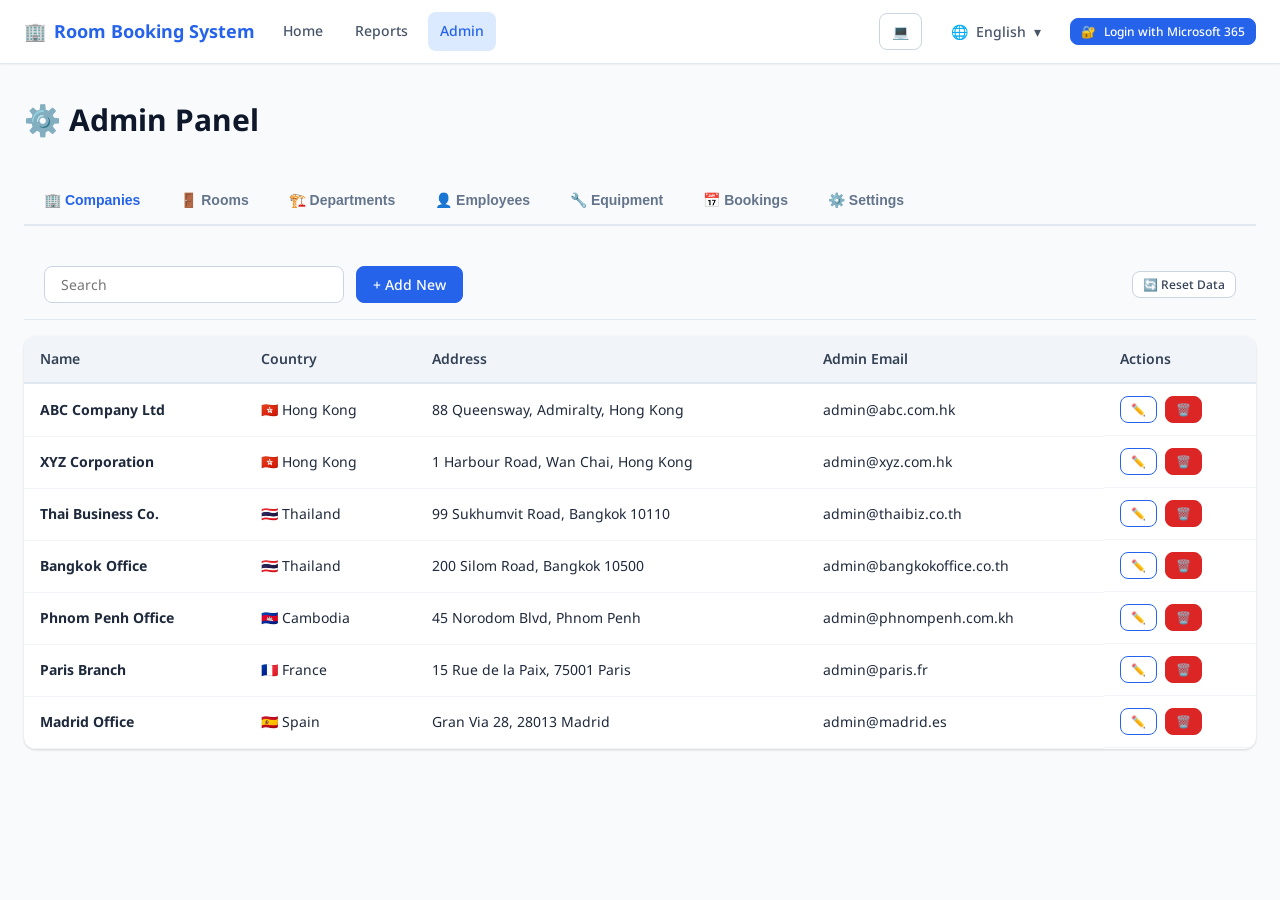
<file: admin.html>
<!DOCTYPE html>
<html lang="en">
<head>
  <meta charset="UTF-8">
  <meta name="viewport" content="width=device-width, initial-scale=1.0">
  <title>Admin - Room Booking System</title>
  <link rel="stylesheet" href="css/style.css">
  <style>
    .admin-modal-overlay {
      position: fixed; inset: 0;
      background: rgba(0,0,0,0.5);
      display: flex; align-items: center; justify-content: center;
      z-index: 1000; padding: 1rem;
    }
    .admin-modal {
      background: var(--white);
      border-radius: var(--border-radius-xl);
      box-shadow: var(--shadow-xl);
      max-width: 700px; width: 100%;
      max-height: 90vh; overflow-y: auto;
    }
    .multi-select-list {
      border: 1px solid var(--gray-300);
      border-radius: var(--border-radius);
      max-height: 180px;
      overflow-y: auto;
      padding: var(--space-2);
    }
    .multi-select-item {
      display: flex; align-items: center;
      gap: var(--space-2); padding: var(--space-2);
      cursor: pointer; border-radius: var(--border-radius);
    }
    .multi-select-item:hover { background: var(--gray-100); }
    .settings-section { margin-bottom: 2rem; }
    .settings-section-title { font-size: 1.125rem; font-weight: 600; margin-bottom: 0.5rem; color: var(--gray-800); }
    .settings-help-text { color: var(--gray-500); font-size: 0.875rem; margin-bottom: 1rem; }
    .settings-warning {
      background: var(--warning-light);
      border: 1px solid var(--warning);
      border-radius: var(--border-radius);
      padding: var(--space-3) var(--space-4);
      margin-bottom: 1rem;
      font-size: 0.875rem;
      color: var(--warning);
    }
    .settings-actions { display: flex; gap: var(--space-3); flex-wrap: wrap; margin-top: 1rem; }
    .settings-divider { border: none; border-top: 1px solid var(--gray-200); margin: 2rem 0; }
    .settings-test-result { margin-top: 0.75rem; font-size: 0.875rem; }
    .settings-test-email { margin-top: 1.5rem; padding-top: 1.5rem; border-top: 1px solid var(--gray-200); }
    .settings-test-email h3 { font-size: 1rem; font-weight: 600; margin-bottom: 1rem; }
  </style>
</head>
<body>

<!-- Navigation -->
<nav class="navbar">
  <div class="navbar-inner">
    <a class="navbar-brand" href="index.html">🏢 <span data-i18n="appName">Room Booking System</span></a>
    <div class="navbar-nav">
      <a class="nav-link" href="index.html" data-i18n="home">Home</a>
      <a class="nav-link" href="reports.html" data-i18n="reports">Reports</a>
      <a class="nav-link active" href="admin.html" data-i18n="admin">Admin</a>
    </div>
    <div class="navbar-actions">
      <div id="theme-switcher"></div>
      <div id="lang-switcher"></div>
      <div id="nav-user-info" class="nav-user-info" style="display:none"></div>
      <button id="btn-login-m365" class="btn btn-primary btn-sm" onclick="MSALAuth.login()">
        🔐 <span data-i18n="loginM365">Login</span>
      </button>
      <button id="btn-logout" class="btn btn-secondary btn-sm" onclick="MSALAuth.logout()" style="display:none">
        <span data-i18n="logout">Logout</span>
      </button>
    </div>
  </div>
</nav>

<!-- Main Content -->
<div class="main-content">
  <div class="page-header">
    <h1 class="page-title">⚙️ <span data-i18n="adminPanel">Admin Panel</span></h1>
  </div>

  <!-- Tabs -->
  <div class="tabs">
    <button class="tab-btn active" data-tab="companies" onclick="ADMIN.showTab('companies')">🏢 <span data-i18n="companies">Companies</span></button>
    <button class="tab-btn" data-tab="rooms" onclick="ADMIN.showTab('rooms')">🚪 <span data-i18n="rooms">Rooms</span></button>
    <button class="tab-btn" data-tab="departments" onclick="ADMIN.showTab('departments')">🏗️ <span data-i18n="departments">Departments</span></button>
    <button class="tab-btn" data-tab="employees" onclick="ADMIN.showTab('employees')">👤 <span data-i18n="employees">Employees</span></button>
    <button class="tab-btn" data-tab="equipment" onclick="ADMIN.showTab('equipment')">🔧 <span data-i18n="equipmentTab">Equipment</span></button>
    <button class="tab-btn" data-tab="bookings" onclick="ADMIN.showTab('bookings')">📅 <span data-i18n="bookings">Bookings</span></button>
    <button class="tab-btn" data-tab="settings" onclick="ADMIN.showTab('settings')">⚙️ <span data-i18n="settingsTab">Settings</span></button>
  </div>

  <!-- Tab Panels -->
  <div id="tab-companies" class="tab-panel active"></div>
  <div id="tab-rooms" class="tab-panel"></div>
  <div id="tab-departments" class="tab-panel"></div>
  <div id="tab-employees" class="tab-panel"></div>
  <div id="tab-equipment" class="tab-panel"></div>
  <div id="tab-bookings" class="tab-panel"></div>
  <div id="tab-settings" class="tab-panel"></div>
</div>

<!-- Scripts -->
<script src="data/sample-data.js"></script>
<script src="js/i18n.js"></script>
<script src="js/data.js"></script>
<script src="js/email.js"></script>
<script src="js/msal-auth.js"></script>
<script src="js/app.js"></script>

<script>
/**
 * ADMIN - Admin Panel CRUD Logic
 */
const ADMIN = {
  activeTab: 'companies',
  searchTerms: {},
  editingId: null,
  editingEntity: null,

  init() {
    APP.init();
    document.title = `${I18N.t('adminPanel')} - ${I18N.t('appName')}`;
    this.showTab('companies');
  },

  showTab(tab) {
    this.activeTab = tab;
    document.querySelectorAll('.tab-btn').forEach(b => {
      b.classList.toggle('active', b.getAttribute('data-tab') === tab);
    });
    document.querySelectorAll('.tab-panel').forEach(p => {
      p.classList.toggle('active', p.id === `tab-${tab}`);
    });
    this.renderTab(tab);
  },

  renderTab(tab) {
    const panel = document.getElementById(`tab-${tab}`);
    if (!panel) return;
    switch(tab) {
      case 'companies': this.renderCompanies(panel); break;
      case 'rooms': this.renderRooms(panel); break;
      case 'departments': this.renderDepartments(panel); break;
      case 'employees': this.renderEmployees(panel); break;
      case 'equipment': this.renderEquipment(panel); break;
      case 'bookings': this.renderBookings(panel); break;
      case 'settings': this._renderSettingsTab(); break;
    }
  },

  // ── Search helper ───────────────────────────────────────────────
  _filterData(data, fields, search) {
    if (!search) return data;
    const q = search.toLowerCase();
    return data.filter(item =>
      fields.some(f => item[f] && String(item[f]).toLowerCase().includes(q))
    );
  },

  _toolbar(entity, searchPlaceholder) {
    const term = this.searchTerms[entity] || '';
    return `
      <div class="table-toolbar">
        <input type="text" class="search-input" placeholder="${searchPlaceholder}"
               value="${term}"
               oninput="ADMIN.searchTerms['${entity}']=this.value; ADMIN.renderTab('${entity}')">
        <button class="btn btn-primary" onclick="ADMIN.openForm('${entity}', null)">
          + ${I18N.t('addNew')}
        </button>
        <button class="btn btn-secondary btn-sm" onclick="ADMIN.resetData()" style="margin-left:auto" title="Reset to sample data">
          🔄 Reset Data
        </button>
      </div>
    `;
  },

  resetData() {
    if (APP.confirm('Reset all data to sample data? This cannot be undone.')) {
      DB.reset();
      this.renderTab(this.activeTab);
      APP.showToast('Data reset to sample data', 'info');
    }
  },

  // ── Companies ───────────────────────────────────────────────────
  renderCompanies(panel) {
    const search = this.searchTerms['companies'] || '';
    let data = this._filterData(DB.getAll('companies'), ['name', 'country', 'address'], search);
    const countryMap = { HK: '🇭🇰 Hong Kong', TH: '🇹🇭 Thailand', KH: '🇰🇭 Cambodia', FR: '🇫🇷 France', ES: '🇪🇸 Spain' };

    panel.innerHTML = this._toolbar('companies', I18N.t('search')) + `
      <div class="table-container">
        <table class="data-table">
          <thead><tr>
            <th>${I18N.t('name')}</th>
            <th>${I18N.t('country')}</th>
            <th>${I18N.t('address')}</th>
            <th>${I18N.t('adminEmail')}</th>
            <th>${I18N.t('actions')}</th>
          </tr></thead>
          <tbody>
            ${data.map(c => `
              <tr>
                <td><strong>${c.name}</strong></td>
                <td>${countryMap[c.country] || c.country}</td>
                <td>${c.address}</td>
                <td>${c.adminEmail}</td>
                <td class="actions-cell">
                  <button class="btn btn-sm btn-outline" onclick="ADMIN.openForm('companies', '${c.id}')">✏️</button>
                  <button class="btn btn-sm btn-danger" onclick="ADMIN.deleteItem('companies', '${c.id}')">🗑️</button>
                </td>
              </tr>
            `).join('') || `<tr><td colspan="5" class="no-data">${I18N.t('noData')}</td></tr>`}
          </tbody>
        </table>
      </div>
    `;
  },

  // ── Rooms ────────────────────────────────────────────────────────
  renderRooms(panel) {
    const search = this.searchTerms['rooms'] || '';
    let data = this._filterData(DB.getAll('rooms'), ['name', 'location', 'description'], search);
    const companies = DB.getAll('companies');
    const allEquip = DB.getAll('equipment');

    panel.innerHTML = this._toolbar('rooms', I18N.t('search')) + `
      <div class="table-container">
        <table class="data-table">
          <thead><tr>
            <th>${I18N.t('name')}</th>
            <th>${I18N.t('company')}</th>
            <th>${I18N.t('location')}</th>
            <th>${I18N.t('capacity')}</th>
            <th>${I18N.t('equipment')}</th>
            <th>${I18N.t('actions')}</th>
          </tr></thead>
          <tbody>
            ${data.map(r => {
              const company = companies.find(c => c.id === r.companyId);
              const equip = (r.equipment||[]).map(eId => {
                const eq = allEquip.find(e => e.id === eId);
                return eq ? eq.icon : '';
              }).join(' ');
              return `
                <tr>
                  <td><strong>${r.name}</strong></td>
                  <td>${company ? company.name : r.companyId}</td>
                  <td>${r.location}</td>
                  <td>${r.capacity} ${I18N.t('persons')}</td>
                  <td>${equip}</td>
                  <td class="actions-cell">
                    <button class="btn btn-sm btn-outline" onclick="ADMIN.openForm('rooms', '${r.id}')">✏️</button>
                    <button class="btn btn-sm btn-danger" onclick="ADMIN.deleteItem('rooms', '${r.id}')">🗑️</button>
                  </td>
                </tr>
              `;
            }).join('') || `<tr><td colspan="6" class="no-data">${I18N.t('noData')}</td></tr>`}
          </tbody>
        </table>
      </div>
    `;
  },

  // ── Departments ──────────────────────────────────────────────────
  renderDepartments(panel) {
    const search = this.searchTerms['departments'] || '';
    let data = this._filterData(DB.getAll('departments'), ['name'], search);
    const companies = DB.getAll('companies');

    panel.innerHTML = this._toolbar('departments', I18N.t('search')) + `
      <div class="table-container">
        <table class="data-table">
          <thead><tr>
            <th>${I18N.t('name')}</th>
            <th>${I18N.t('company')}</th>
            <th>${I18N.t('actions')}</th>
          </tr></thead>
          <tbody>
            ${data.map(d => {
              const company = companies.find(c => c.id === d.companyId);
              return `
                <tr>
                  <td><strong>${d.name}</strong></td>
                  <td>${company ? company.name : d.companyId}</td>
                  <td class="actions-cell">
                    <button class="btn btn-sm btn-outline" onclick="ADMIN.openForm('departments', '${d.id}')">✏️</button>
                    <button class="btn btn-sm btn-danger" onclick="ADMIN.deleteItem('departments', '${d.id}')">🗑️</button>
                  </td>
                </tr>
              `;
            }).join('') || `<tr><td colspan="3" class="no-data">${I18N.t('noData')}</td></tr>`}
          </tbody>
        </table>
      </div>
    `;
  },

  // ── Employees ────────────────────────────────────────────────────
  renderEmployees(panel) {
    const search = this.searchTerms['employees'] || '';
    let data = this._filterData(DB.getAll('employees'), ['name', 'email', 'phone'], search);
    const companies = DB.getAll('companies');
    const departments = DB.getAll('departments');

    panel.innerHTML = this._toolbar('employees', I18N.t('search')) + `
      <div class="table-container">
        <table class="data-table">
          <thead><tr>
            <th>${I18N.t('name')}</th>
            <th>${I18N.t('email')}</th>
            <th>${I18N.t('company')}</th>
            <th>${I18N.t('department')}</th>
            <th>${I18N.t('phone')}</th>
            <th>${I18N.t('isAdmin')}</th>
            <th>${I18N.t('actions')}</th>
          </tr></thead>
          <tbody>
            ${data.map(e => {
              const company = companies.find(c => c.id === e.companyId);
              const dept = departments.find(d => d.id === e.departmentId);
              return `
                <tr>
                  <td><strong>${e.name}</strong></td>
                  <td>${e.email}</td>
                  <td>${company ? company.name : e.companyId}</td>
                  <td>${dept ? dept.name : e.departmentId}</td>
                  <td>${e.phone || ''}</td>
                  <td>${e.isAdmin ? '✅' : '–'}</td>
                  <td class="actions-cell">
                    <button class="btn btn-sm btn-outline" onclick="ADMIN.openForm('employees', '${e.id}')">✏️</button>
                    <button class="btn btn-sm btn-danger" onclick="ADMIN.deleteItem('employees', '${e.id}')">🗑️</button>
                  </td>
                </tr>
              `;
            }).join('') || `<tr><td colspan="7" class="no-data">${I18N.t('noData')}</td></tr>`}
          </tbody>
        </table>
      </div>
    `;
  },

  // ── Equipment ────────────────────────────────────────────────────
  renderEquipment(panel) {
    const search = this.searchTerms['equipment'] || '';
    let data = DB.getAll('equipment');
    if (search) {
      const q = search.toLowerCase();
      data = data.filter(e =>
        Object.values(e.name || {}).some(n => String(n).toLowerCase().includes(q))
      );
    }

    panel.innerHTML = this._toolbar('equipment', I18N.t('search')) + `
      <div class="table-container">
        <table class="data-table">
          <thead><tr>
            <th>${I18N.t('icon')}</th>
            <th>English</th>
            <th>繁體中文</th>
            <th>简体中文</th>
            <th>${I18N.t('actions')}</th>
          </tr></thead>
          <tbody>
            ${data.map(e => `
              <tr>
                <td style="font-size:1.5rem">${e.icon}</td>
                <td>${e.name?.en || ''}</td>
                <td>${e.name?.['zh-TW'] || ''}</td>
                <td>${e.name?.['zh-CN'] || ''}</td>
                <td class="actions-cell">
                  <button class="btn btn-sm btn-outline" onclick="ADMIN.openForm('equipment', '${e.id}')">✏️</button>
                  <button class="btn btn-sm btn-danger" onclick="ADMIN.deleteItem('equipment', '${e.id}')">🗑️</button>
                </td>
              </tr>
            `).join('') || `<tr><td colspan="5" class="no-data">${I18N.t('noData')}</td></tr>`}
          </tbody>
        </table>
      </div>
    `;
  },

  // ── Bookings ─────────────────────────────────────────────────────
  renderBookings(panel) {
    const search = this.searchTerms['bookings'] || '';
    let data = DB.getAll('bookings');
    if (search) {
      const q = search.toLowerCase();
      data = data.filter(b =>
        b.purpose.toLowerCase().includes(q) || b.date.includes(q)
      );
    }
    data.sort((a, b) => b.date.localeCompare(a.date));

    const rooms = DB.getAll('rooms');
    const employees = DB.getAll('employees');

    panel.innerHTML = this._toolbar('bookings', I18N.t('search')) + `
      <div class="table-container">
        <table class="data-table">
          <thead><tr>
            <th>${I18N.t('date')}</th>
            <th>${I18N.t('roomInfo')}</th>
            <th>${I18N.t('bookingTime')}</th>
            <th>${I18N.t('bookedBy')}</th>
            <th>${I18N.t('purposeLabel')}</th>
            <th>${I18N.t('status')}</th>
            <th>${I18N.t('actions')}</th>
          </tr></thead>
          <tbody>
            ${data.map(b => {
              const room = rooms.find(r => r.id === b.roomId);
              const emp = employees.find(e => e.id === b.employeeId);
              return `
                <tr>
                  <td>${b.date}</td>
                  <td>${room ? room.name : b.roomId}</td>
                  <td>${b.startTime}–${b.endTime}</td>
                  <td>${emp ? emp.name : b.employeeId}</td>
                  <td>${b.purpose}</td>
                  <td><span class="status-badge status-${b.status}">${I18N.t(b.status)}</span></td>
                  <td class="actions-cell">
                    ${b.status !== 'cancelled' ? `
                      <button class="btn btn-sm btn-danger" onclick="ADMIN.cancelBooking('${b.id}')">Cancel</button>
                    ` : '–'}
                  </td>
                </tr>
              `;
            }).join('') || `<tr><td colspan="7" class="no-data">${I18N.t('noData')}</td></tr>`}
          </tbody>
        </table>
      </div>
    `;
  },

  cancelBooking(id) {
    if (APP.confirm(I18N.t('confirmDelete'))) {
      DB.cancelBooking(id);
      this.renderTab('bookings');
      APP.showToast(I18N.t('bookingCancelled'), 'info');
    }
  },

  // ── Delete ───────────────────────────────────────────────────────
  deleteItem(entity, id) {
    if (APP.confirm(I18N.t('confirmDelete'))) {
      DB.remove(entity, id);
      this.renderTab(entity);
      APP.showToast(I18N.t('successDelete'), 'success');
    }
  },

  // ── Forms ─────────────────────────────────────────────────────────
  openForm(entity, id) {
    this.editingId = id;
    this.editingEntity = entity;
    const item = id ? DB.getById(entity, id) : null;

    let formHtml = '';
    let title = id ? I18N.t('edit') : I18N.t('addNew');

    switch(entity) {
      case 'companies': formHtml = this._companyForm(item); break;
      case 'rooms': formHtml = this._roomForm(item); break;
      case 'departments': formHtml = this._departmentForm(item); break;
      case 'employees': formHtml = this._employeeForm(item); break;
      case 'equipment': formHtml = this._equipmentForm(item); break;
      case 'bookings': return; // Bookings not editable in admin (use booking.html)
    }

    const modal = document.createElement('div');
    modal.className = 'admin-modal-overlay';
    modal.id = 'admin-modal';
    modal.innerHTML = `
      <div class="admin-modal">
        <div class="modal-header">
          <h3>${title} — ${I18N.t(entity === 'equipment' ? 'equipmentTab' : entity) || entity}</h3>
          <button class="modal-close" onclick="ADMIN.closeForm()">×</button>
        </div>
        <div class="modal-body">
          <form id="admin-entity-form" onsubmit="ADMIN.saveForm(event)">
            <div class="admin-form">${formHtml}</div>
            <div class="modal-footer" style="padding:1rem 0 0">
              <button type="submit" class="btn btn-primary">${I18N.t('save')}</button>
              <button type="button" class="btn btn-secondary" onclick="ADMIN.closeForm()">${I18N.t('cancel')}</button>
            </div>
          </form>
        </div>
      </div>
    `;
    document.body.appendChild(modal);
    modal.addEventListener('click', (e) => { if (e.target === modal) this.closeForm(); });
  },

  closeForm() {
    const modal = document.getElementById('admin-modal');
    if (modal) modal.remove();
    this.editingId = null;
    this.editingEntity = null;
  },

  saveForm(event) {
    event.preventDefault();
    const entity = this.editingEntity;
    const id = this.editingId;
    let data = {};

    switch(entity) {
      case 'companies':
        data = {
          name: document.getElementById('af-name').value.trim(),
          country: document.getElementById('af-country').value,
          address: document.getElementById('af-address').value.trim(),
          adminEmail: document.getElementById('af-adminEmail').value.trim(),
        };
        break;
      case 'rooms':
        const equipChecks = document.querySelectorAll('.equip-check:checked');
        data = {
          name: document.getElementById('af-name').value.trim(),
          companyId: document.getElementById('af-companyId').value,
          location: document.getElementById('af-location').value.trim(),
          capacity: parseInt(document.getElementById('af-capacity').value) || 0,
          description: document.getElementById('af-description').value.trim(),
          equipment: [...equipChecks].map(c => c.value),
          country: document.getElementById('af-companyId') ?
            (DB.getById('companies', document.getElementById('af-companyId').value)?.country || '') : '',
        };
        break;
      case 'departments':
        data = {
          name: document.getElementById('af-name').value.trim(),
          companyId: document.getElementById('af-companyId').value,
        };
        break;
      case 'employees':
        data = {
          name: document.getElementById('af-name').value.trim(),
          email: document.getElementById('af-email').value.trim(),
          phone: document.getElementById('af-phone').value.trim(),
          companyId: document.getElementById('af-companyId').value,
          departmentId: document.getElementById('af-departmentId').value,
          isAdmin: document.getElementById('af-isAdmin').checked,
          defaultRoomId: document.getElementById('af-defaultRoomId').value,
          microsoft365Account: document.getElementById('af-m365').value.trim(),
        };
        break;
      case 'equipment':
        data = {
          icon: document.getElementById('af-icon').value.trim(),
          name: {
            en: document.getElementById('af-name-en').value.trim(),
            'zh-TW': document.getElementById('af-name-tw').value.trim(),
            'zh-CN': document.getElementById('af-name-cn').value.trim(),
            th: document.getElementById('af-name-th').value.trim(),
            km: document.getElementById('af-name-km').value.trim(),
            fr: document.getElementById('af-name-fr').value.trim(),
            es: document.getElementById('af-name-es').value.trim(),
          }
        };
        break;
    }

    if (id) {
      DB.update(entity, id, data);
      APP.showToast(I18N.t('successSave'), 'success');
    } else {
      DB.add(entity, data);
      APP.showToast(I18N.t('successSave'), 'success');
    }

    this.closeForm();
    this.renderTab(entity);
  },

  _val(item, key, def = '') {
    return item ? (item[key] !== undefined ? item[key] : def) : def;
  },

  _esc(str) {
    return String(str || '').replace(/&/g, '&amp;').replace(/"/g, '&quot;').replace(/</g, '&lt;').replace(/>/g, '&gt;');
  },

  // ─── Settings Tab ──────────────────────────────────────────────

  _renderSettingsTab() {
    const panel = document.getElementById('tab-settings');
    if (!panel) return;
    const entraDefaults = {
      tenantId: 'YOUR_TENANT_ID_HERE',
      clientId: 'YOUR_CLIENT_ID_HERE',
      redirectUri: window.location.origin + '/index.html',
      scopes: 'User.Read openid profile email',
      demoMode: true,
    };
    const smtpDefaults = {
      host: '',
      port: '587',
      encryption: 'STARTTLS',
      username: '',
      password: '',
      fromName: 'Room Booking System',
      fromEmail: 'noreply@example.com',
    };
    const entra = Object.assign({}, entraDefaults, JSON.parse(localStorage.getItem('rbs_entra_config') || '{}'));
    const smtp = Object.assign({}, smtpDefaults, JSON.parse(localStorage.getItem('rbs_smtp_config') || '{}'));

    panel.innerHTML = `
      <div class="settings-section">
        <h2 class="settings-section-title">🔐 <span data-i18n="entraIdSettings">${I18N.t('entraIdSettings')}</span></h2>
        <p class="settings-help-text" data-i18n="demoModeHelp">${I18N.t('demoModeHelp')}</p>
        <div class="form-grid">
          <div class="form-group">
            <label for="entra-tenantId" data-i18n="tenantId">${I18N.t('tenantId')}</label>
            <input type="text" id="entra-tenantId" class="form-control" value="${this._esc(entra.tenantId)}" placeholder="xxxxxxxx-xxxx-xxxx-xxxx-xxxxxxxxxxxx">
          </div>
          <div class="form-group">
            <label for="entra-clientId" data-i18n="clientId">${I18N.t('clientId')}</label>
            <input type="text" id="entra-clientId" class="form-control" value="${this._esc(entra.clientId)}" placeholder="xxxxxxxx-xxxx-xxxx-xxxx-xxxxxxxxxxxx">
          </div>
          <div class="form-group form-group-full">
            <label for="entra-redirectUri" data-i18n="redirectUri">${I18N.t('redirectUri')}</label>
            <input type="text" id="entra-redirectUri" class="form-control" value="${this._esc(entra.redirectUri)}">
          </div>
          <div class="form-group form-group-full">
            <label for="entra-scopes" data-i18n="scopes">${I18N.t('scopes')}</label>
            <input type="text" id="entra-scopes" class="form-control" value="${this._esc(entra.scopes)}">
          </div>
          <div class="form-group form-group-full">
            <label style="display:flex;align-items:center;gap:0.5rem;cursor:pointer">
              <input type="checkbox" id="entra-demoMode" ${entra.demoMode ? 'checked' : ''}>
              <span data-i18n="demoMode">${I18N.t('demoMode')}</span>
            </label>
          </div>
        </div>
        <div class="settings-actions">
          <button class="btn btn-primary" onclick="ADMIN._saveEntraSettings()">💾 <span data-i18n="saveSettings">${I18N.t('saveSettings')}</span></button>
          <button class="btn btn-secondary" onclick="ADMIN._resetEntraSettings()">🔄 <span data-i18n="resetSettings">${I18N.t('resetSettings')}</span></button>
          <button class="btn btn-outline" onclick="ADMIN._testLogin()">🔐 <span data-i18n="testLogin">${I18N.t('testLogin')}</span></button>
        </div>
        <div id="entra-test-result" class="settings-test-result"></div>
      </div>

      <hr class="settings-divider">

      <div class="settings-section">
        <h2 class="settings-section-title">📧 <span data-i18n="smtpSettings">${I18N.t('smtpSettings')}</span></h2>
        <div class="settings-warning" data-i18n="smtpSecurityWarning">${I18N.t('smtpSecurityWarning')}</div>
        <div class="form-grid">
          <div class="form-group">
            <label for="smtp-host" data-i18n="smtpHost">${I18N.t('smtpHost')}</label>
            <input type="text" id="smtp-host" class="form-control" value="${this._esc(smtp.host)}" placeholder="smtp.example.com">
          </div>
          <div class="form-group">
            <label for="smtp-port" data-i18n="smtpPort">${I18N.t('smtpPort')}</label>
            <input type="number" id="smtp-port" class="form-control" value="${this._esc(smtp.port)}" placeholder="587">
          </div>
          <div class="form-group">
            <label for="smtp-encryption" data-i18n="smtpEncryption">${I18N.t('smtpEncryption')}</label>
            <select id="smtp-encryption" class="form-control">
              <option value="None" ${smtp.encryption === 'None' ? 'selected' : ''} data-i18n="encryptionNone">${I18N.t('encryptionNone')}</option>
              <option value="SSL" ${smtp.encryption === 'SSL' ? 'selected' : ''}>SSL</option>
              <option value="TLS" ${smtp.encryption === 'TLS' ? 'selected' : ''}>TLS</option>
              <option value="STARTTLS" ${smtp.encryption === 'STARTTLS' ? 'selected' : ''}>STARTTLS</option>
            </select>
          </div>
          <div class="form-group">
            <label for="smtp-username" data-i18n="smtpUsername">${I18N.t('smtpUsername')}</label>
            <input type="text" id="smtp-username" class="form-control" autocomplete="off" value="${this._esc(smtp.username)}">
          </div>
          <div class="form-group">
            <label for="smtp-password" data-i18n="smtpPassword">${I18N.t('smtpPassword')}</label>
            <input type="password" id="smtp-password" class="form-control" autocomplete="off" value="${this._esc(smtp.password)}">
          </div>
          <div class="form-group">
            <label for="smtp-fromName" data-i18n="smtpFromName">${I18N.t('smtpFromName')}</label>
            <input type="text" id="smtp-fromName" class="form-control" value="${this._esc(smtp.fromName)}">
          </div>
          <div class="form-group">
            <label for="smtp-fromEmail" data-i18n="smtpFromEmail">${I18N.t('smtpFromEmail')}</label>
            <input type="email" id="smtp-fromEmail" class="form-control" value="${this._esc(smtp.fromEmail)}">
          </div>
        </div>
        <div class="settings-actions">
          <button class="btn btn-primary" onclick="ADMIN._saveSMTPSettings()">💾 <span data-i18n="saveSettings">${I18N.t('saveSettings')}</span></button>
          <button class="btn btn-secondary" onclick="ADMIN._resetSMTPSettings()">🔄 <span data-i18n="resetSettings">${I18N.t('resetSettings')}</span></button>
        </div>

        <div class="settings-test-email">
          <h3 data-i18n="testEmail">${I18N.t('testEmail')}</h3>
          <div class="form-group" style="max-width:400px">
            <label data-i18n="testEmailRecipient">${I18N.t('testEmailRecipient')}</label>
            <input type="email" id="smtp-test-email" class="form-control" placeholder="test@example.com">
          </div>
          <button class="btn btn-outline" onclick="ADMIN._sendTestEmail()">📤 <span data-i18n="testEmailSend">${I18N.t('testEmailSend')}</span></button>
        </div>
      </div>
    `;
  },

  _saveEntraSettings() {
    const config = {
      tenantId: document.getElementById('entra-tenantId').value,
      clientId: document.getElementById('entra-clientId').value,
      redirectUri: document.getElementById('entra-redirectUri').value,
      scopes: document.getElementById('entra-scopes').value,
      demoMode: document.getElementById('entra-demoMode').checked,
    };
    localStorage.setItem('rbs_entra_config', JSON.stringify(config));
    APP.showToast(I18N.t('settingsSaved'), 'success');
  },

  _resetEntraSettings() {
    localStorage.removeItem('rbs_entra_config');
    this._renderSettingsTab();
    APP.showToast(I18N.t('settingsReset'), 'info');
  },

  async _testLogin() {
    const resultEl = document.getElementById('entra-test-result');
    if (resultEl) resultEl.innerHTML = '<span style="color:var(--gray-500)">Testing...</span>';
    try {
      await MSALAuth.login();
      const session = DB.getSession();
      if (session) {
        if (resultEl) resultEl.innerHTML = `<span style="color:var(--success)">✅ ${I18N.t('testLoginSuccess')} (${session.employeeName})</span>`;
      } else {
        if (resultEl) resultEl.innerHTML = `<span style="color:var(--warning)">⚠️ Login dialog shown. Check result above.</span>`;
      }
    } catch (e) {
      if (resultEl) resultEl.innerHTML = `<span style="color:var(--danger)">❌ ${I18N.t('testLoginFailed')}: ${e.message}</span>`;
    }
  },

  _saveSMTPSettings() {
    const config = {
      host: document.getElementById('smtp-host').value,
      port: document.getElementById('smtp-port').value,
      encryption: document.getElementById('smtp-encryption').value,
      username: document.getElementById('smtp-username').value,
      password: document.getElementById('smtp-password').value,
      fromName: document.getElementById('smtp-fromName').value,
      fromEmail: document.getElementById('smtp-fromEmail').value,
    };
    localStorage.setItem('rbs_smtp_config', JSON.stringify(config));
    APP.showToast(I18N.t('settingsSaved'), 'success');
  },

  _resetSMTPSettings() {
    localStorage.removeItem('rbs_smtp_config');
    this._renderSettingsTab();
    APP.showToast(I18N.t('settingsReset'), 'info');
  },

  _sendTestEmail() {
    const recipient = document.getElementById('smtp-test-email')?.value;
    if (!recipient) {
      APP.showToast(I18N.t('fieldRequired'), 'error');
      return;
    }
    const smtp = JSON.parse(localStorage.getItem('rbs_smtp_config') || '{}');
    const fromName = smtp.fromName || I18N.t('appName');
    const fromEmail = smtp.fromEmail || 'noreply@example.com';
    const subject = `[${I18N.t('appName')}] ${I18N.t('testEmailSubject')}`;
    const body = `${I18N.t('appName')}\n${'='.repeat(50)}\n\nThis is a test email sent from the admin panel.\n\nSMTP Configuration (Simulated):\n  Host: ${smtp.host || 'N/A'}\n  Port: ${smtp.port || 'N/A'}\n  Encryption: ${smtp.encryption || 'N/A'}\n  From: ${fromName} <${fromEmail}>\n\n${I18N.t('smtpSimulated')}\n\n---\n${I18N.t('appName')}`;
    EMAIL._send([recipient], subject, body);
    APP.showToast(I18N.t('testEmail') + ' → ' + recipient, 'success');
  },

  _companyForm(item) {
    const countries = [
      { code: 'HK', name: '🇭🇰 Hong Kong' },
      { code: 'TH', name: '🇹🇭 Thailand' },
      { code: 'KH', name: '🇰🇭 Cambodia' },
      { code: 'FR', name: '🇫🇷 France' },
      { code: 'ES', name: '🇪🇸 Spain' },
    ];
    return `
      <div class="form-group form-group-full">
        <label>${I18N.t('name')}</label>
        <input type="text" id="af-name" class="form-control" required value="${this._val(item,'name')}">
      </div>
      <div class="form-group">
        <label>${I18N.t('country')}</label>
        <select id="af-country" class="form-control" required>
          ${countries.map(c => `<option value="${c.code}"${this._val(item,'country') === c.code ? ' selected' : ''}>${c.name}</option>`).join('')}
        </select>
      </div>
      <div class="form-group">
        <label>${I18N.t('adminEmail')}</label>
        <input type="email" id="af-adminEmail" class="form-control" required value="${this._val(item,'adminEmail')}">
      </div>
      <div class="form-group form-group-full">
        <label>${I18N.t('address')}</label>
        <input type="text" id="af-address" class="form-control" value="${this._val(item,'address')}">
      </div>
    `;
  },

  _roomForm(item) {
    const companies = DB.getAll('companies');
    const allEquip = DB.getAll('equipment');
    const selectedEquip = item ? (item.equipment || []) : [];
    const equipHtml = allEquip.map(e => `
      <label class="multi-select-item">
        <input type="checkbox" class="equip-check" value="${e.id}"
               ${selectedEquip.includes(e.id) ? 'checked' : ''}>
        <span>${e.icon} ${e.name?.en || e.id}</span>
      </label>
    `).join('');

    return `
      <div class="form-group form-group-full">
        <label>${I18N.t('name')}</label>
        <input type="text" id="af-name" class="form-control" required value="${this._val(item,'name')}">
      </div>
      <div class="form-group">
        <label>${I18N.t('company')}</label>
        <select id="af-companyId" class="form-control" required>
          <option value="">--</option>
          ${companies.map(c => `<option value="${c.id}"${this._val(item,'companyId') === c.id ? ' selected' : ''}>${c.name}</option>`).join('')}
        </select>
      </div>
      <div class="form-group">
        <label>${I18N.t('location')}</label>
        <input type="text" id="af-location" class="form-control" value="${this._val(item,'location')}">
      </div>
      <div class="form-group">
        <label>${I18N.t('capacity')}</label>
        <input type="number" id="af-capacity" class="form-control" min="1" required value="${this._val(item,'capacity',10)}">
      </div>
      <div class="form-group form-group-full">
        <label>${I18N.t('description')}</label>
        <input type="text" id="af-description" class="form-control" value="${this._val(item,'description')}">
      </div>
      <div class="form-group form-group-full">
        <label>${I18N.t('equipment')}</label>
        <div class="multi-select-list">${equipHtml}</div>
      </div>
    `;
  },

  _departmentForm(item) {
    const companies = DB.getAll('companies');
    return `
      <div class="form-group form-group-full">
        <label>${I18N.t('name')}</label>
        <input type="text" id="af-name" class="form-control" required value="${this._val(item,'name')}">
      </div>
      <div class="form-group form-group-full">
        <label>${I18N.t('company')}</label>
        <select id="af-companyId" class="form-control" required>
          <option value="">--</option>
          ${companies.map(c => `<option value="${c.id}"${this._val(item,'companyId') === c.id ? ' selected' : ''}>${c.name}</option>`).join('')}
        </select>
      </div>
    `;
  },

  _employeeForm(item) {
    const companies = DB.getAll('companies');
    const departments = DB.getAll('departments');
    const rooms = DB.getAll('rooms');
    const companyId = this._val(item, 'companyId');
    const filteredDepts = companyId ? departments.filter(d => d.companyId === companyId) : departments;
    const filteredRooms = companyId ? rooms.filter(r => r.companyId === companyId) : rooms;

    return `
      <div class="form-group form-group-full">
        <label>${I18N.t('name')}</label>
        <input type="text" id="af-name" class="form-control" required value="${this._val(item,'name')}">
      </div>
      <div class="form-group">
        <label>${I18N.t('email')}</label>
        <input type="email" id="af-email" class="form-control" required value="${this._val(item,'email')}">
      </div>
      <div class="form-group">
        <label>${I18N.t('phone')}</label>
        <input type="text" id="af-phone" class="form-control" value="${this._val(item,'phone')}">
      </div>
      <div class="form-group">
        <label>${I18N.t('company')}</label>
        <select id="af-companyId" class="form-control" required
                onchange="ADMIN._reloadDeptRoom()">
          <option value="">--</option>
          ${companies.map(c => `<option value="${c.id}"${companyId === c.id ? ' selected' : ''}>${c.name}</option>`).join('')}
        </select>
      </div>
      <div class="form-group">
        <label>${I18N.t('department')}</label>
        <select id="af-departmentId" class="form-control">
          <option value="">--</option>
          ${filteredDepts.map(d => `<option value="${d.id}"${this._val(item,'departmentId') === d.id ? ' selected' : ''}>${d.name}</option>`).join('')}
        </select>
      </div>
      <div class="form-group">
        <label>${I18N.t('defaultRoom')}</label>
        <select id="af-defaultRoomId" class="form-control">
          <option value="">--</option>
          ${filteredRooms.map(r => `<option value="${r.id}"${this._val(item,'defaultRoomId') === r.id ? ' selected' : ''}>${r.name}</option>`).join('')}
        </select>
      </div>
      <div class="form-group form-group-full">
        <label>${I18N.t('microsoft365Account')}</label>
        <input type="email" id="af-m365" class="form-control" value="${this._val(item,'microsoft365Account')}">
      </div>
      <div class="form-group">
        <label style="display:flex;align-items:center;gap:0.5rem;cursor:pointer">
          <input type="checkbox" id="af-isAdmin" ${item && item.isAdmin ? 'checked' : ''}>
          ${I18N.t('isAdmin')}
        </label>
      </div>
    `;
  },

  _reloadDeptRoom() {
    const companyId = document.getElementById('af-companyId')?.value;
    const deptSel = document.getElementById('af-departmentId');
    const roomSel = document.getElementById('af-defaultRoomId');
    if (deptSel) {
      const depts = companyId ? DB.getDepartmentsByCompany(companyId) : DB.getAll('departments');
      deptSel.innerHTML = `<option value="">--</option>` +
        depts.map(d => `<option value="${d.id}">${d.name}</option>`).join('');
    }
    if (roomSel) {
      const rooms = companyId ? DB.getRoomsByCompany(companyId) : DB.getAll('rooms');
      roomSel.innerHTML = `<option value="">--</option>` +
        rooms.map(r => `<option value="${r.id}">${r.name}</option>`).join('');
    }
  },

  _equipmentForm(item) {
    return `
      <div class="form-group">
        <label>${I18N.t('icon')} (emoji)</label>
        <input type="text" id="af-icon" class="form-control" required value="${this._val(item,'icon')}">
      </div>
      <div class="form-group">
        <label>English</label>
        <input type="text" id="af-name-en" class="form-control" required value="${item?.name?.en || ''}">
      </div>
      <div class="form-group">
        <label>繁體中文</label>
        <input type="text" id="af-name-tw" class="form-control" value="${item?.name?.['zh-TW'] || ''}">
      </div>
      <div class="form-group">
        <label>简体中文</label>
        <input type="text" id="af-name-cn" class="form-control" value="${item?.name?.['zh-CN'] || ''}">
      </div>
      <div class="form-group">
        <label>Thai</label>
        <input type="text" id="af-name-th" class="form-control" value="${item?.name?.th || ''}">
      </div>
      <div class="form-group">
        <label>Khmer</label>
        <input type="text" id="af-name-km" class="form-control" value="${item?.name?.km || ''}">
      </div>
      <div class="form-group">
        <label>Français</label>
        <input type="text" id="af-name-fr" class="form-control" value="${item?.name?.fr || ''}">
      </div>
      <div class="form-group">
        <label>Español</label>
        <input type="text" id="af-name-es" class="form-control" value="${item?.name?.es || ''}">
      </div>
    `;
  },
};

document.addEventListener('DOMContentLoaded', () => {
  ADMIN.init();
});
</script>
</body>
</html>
</file>
<file: css/style.css>
/* ================================================================
   style.css - Main Stylesheet
   Modern, responsive, clean design with CSS variables
   ================================================================ */

/* ─── Google Fonts ──────────────────────────────────────────────── */
@import url('https://fonts.googleapis.com/css2?family=Noto+Sans:wght@300;400;500;600;700&family=Noto+Sans+TC:wght@300;400;500;700&family=Noto+Sans+SC:wght@300;400;500;700&family=Noto+Sans+Thai:wght@300;400;500;700&family=Noto+Sans+Khmer:wght@300;400;500;700&display=swap');

/* ─── CSS Variables ─────────────────────────────────────────────── */
:root {
  /* Colors */
  --primary: #2563eb;
  --primary-dark: #1d4ed8;
  --primary-light: #dbeafe;
  --secondary: #64748b;
  --success: #16a34a;
  --success-light: #dcfce7;
  --warning: #d97706;
  --warning-light: #fef3c7;
  --danger: #dc2626;
  --danger-light: #fee2e2;
  --info: #0891b2;
  --info-light: #e0f2fe;

  /* Neutrals */
  --white: #ffffff;
  --gray-50: #f8fafc;
  --gray-100: #f1f5f9;
  --gray-200: #e2e8f0;
  --gray-300: #cbd5e1;
  --gray-400: #94a3b8;
  --gray-500: #64748b;
  --gray-600: #475569;
  --gray-700: #334155;
  --gray-800: #1e293b;
  --gray-900: #0f172a;

  /* Typography */
  --font-family: 'Noto Sans', 'Noto Sans TC', 'Noto Sans SC', 'Noto Sans Thai', 'Noto Sans Khmer', sans-serif;
  --font-size-xs: 0.75rem;
  --font-size-sm: 0.875rem;
  --font-size-base: 1rem;
  --font-size-lg: 1.125rem;
  --font-size-xl: 1.25rem;
  --font-size-2xl: 1.5rem;
  --font-size-3xl: 1.875rem;

  /* Spacing */
  --space-1: 0.25rem;
  --space-2: 0.5rem;
  --space-3: 0.75rem;
  --space-4: 1rem;
  --space-5: 1.25rem;
  --space-6: 1.5rem;
  --space-8: 2rem;
  --space-10: 2.5rem;
  --space-12: 3rem;

  /* Layout */
  --max-width: 1280px;
  --nav-height: 64px;
  --border-radius: 0.5rem;
  --border-radius-lg: 0.75rem;
  --border-radius-xl: 1rem;

  /* Shadows */
  --shadow-sm: 0 1px 2px rgba(0,0,0,0.05);
  --shadow: 0 1px 3px rgba(0,0,0,0.1), 0 1px 2px rgba(0,0,0,0.06);
  --shadow-md: 0 4px 6px rgba(0,0,0,0.07), 0 2px 4px rgba(0,0,0,0.06);
  --shadow-lg: 0 10px 15px rgba(0,0,0,0.1), 0 4px 6px rgba(0,0,0,0.05);
  --shadow-xl: 0 20px 25px rgba(0,0,0,0.1), 0 10px 10px rgba(0,0,0,0.04);

  /* Transitions */
  --transition: all 0.2s ease;
  --transition-slow: all 0.3s ease;
}

/* ─── Reset & Base ──────────────────────────────────────────────── */
*, *::before, *::after { box-sizing: border-box; margin: 0; padding: 0; }

html { scroll-behavior: smooth; }

body {
  font-family: var(--font-family);
  font-size: var(--font-size-base);
  color: var(--gray-800);
  background: var(--gray-50);
  line-height: 1.6;
  min-height: 100vh;
}

a { color: var(--primary); text-decoration: none; }
a:hover { text-decoration: underline; }

/* ─── Navigation ────────────────────────────────────────────────── */
.navbar {
  background: var(--white);
  border-bottom: 1px solid var(--gray-200);
  height: var(--nav-height);
  position: sticky;
  top: 0;
  z-index: 100;
  box-shadow: var(--shadow-sm);
}

.navbar-inner {
  max-width: var(--max-width);
  margin: 0 auto;
  padding: 0 var(--space-6);
  height: 100%;
  display: flex;
  align-items: center;
  gap: var(--space-4);
}

.navbar-brand {
  font-size: var(--font-size-lg);
  font-weight: 700;
  color: var(--primary);
  white-space: nowrap;
  display: flex;
  align-items: center;
  gap: var(--space-2);
  text-decoration: none;
}
.navbar-brand:hover { text-decoration: none; color: var(--primary-dark); }

.navbar-nav {
  display: flex;
  align-items: center;
  gap: var(--space-2);
  flex: 1;
}

.nav-link {
  color: var(--gray-600);
  font-size: var(--font-size-sm);
  font-weight: 500;
  padding: var(--space-2) var(--space-3);
  border-radius: var(--border-radius);
  transition: var(--transition);
  display: flex;
  align-items: center;
  gap: var(--space-1);
}
.nav-link:hover { background: var(--gray-100); color: var(--primary); text-decoration: none; }
.nav-link.active { background: var(--primary-light); color: var(--primary); }

.navbar-actions {
  display: flex;
  align-items: center;
  gap: var(--space-3);
  margin-left: auto;
}

.nav-user-info {
  display: flex;
  align-items: center;
  gap: var(--space-2);
  font-size: var(--font-size-sm);
  color: var(--gray-700);
  font-weight: 500;
}

.user-avatar {
  font-size: var(--font-size-lg);
}

/* ─── Language Switcher ─────────────────────────────────────────── */
.lang-dropdown { position: relative; }

.lang-toggle {
  background: none;
  border: 1px solid var(--gray-300);
  border-radius: var(--border-radius);
  padding: var(--space-2) var(--space-3);
  font-size: var(--font-size-sm);
  cursor: pointer;
  display: flex;
  align-items: center;
  gap: var(--space-2);
  color: var(--gray-700);
  transition: var(--transition);
}
.lang-toggle:hover { border-color: var(--primary); color: var(--primary); }

.lang-menu {
  display: none;
  position: absolute;
  top: calc(100% + 4px);
  right: 0;
  background: var(--white);
  border: 1px solid var(--gray-200);
  border-radius: var(--border-radius-lg);
  box-shadow: var(--shadow-lg);
  min-width: 180px;
  padding: var(--space-2);
  z-index: 200;
}

.lang-dropdown:hover .lang-menu,
.lang-dropdown:focus-within .lang-menu { display: flex; flex-direction: column; }

.lang-option {
  background: none;
  border: none;
  padding: var(--space-2) var(--space-3);
  font-size: var(--font-size-sm);
  cursor: pointer;
  border-radius: var(--border-radius);
  text-align: left;
  transition: var(--transition);
  color: var(--gray-700);
}
.lang-option:hover { background: var(--gray-100); }
.lang-option.active { background: var(--primary-light); color: var(--primary); font-weight: 600; }

/* ─── Buttons ───────────────────────────────────────────────────── */
.btn {
  display: inline-flex;
  align-items: center;
  justify-content: center;
  gap: var(--space-2);
  padding: 0.5rem 1rem;
  font-size: var(--font-size-sm);
  font-weight: 500;
  border-radius: var(--border-radius);
  border: 1px solid transparent;
  cursor: pointer;
  transition: var(--transition);
  text-decoration: none;
  white-space: nowrap;
  font-family: var(--font-family);
}

.btn-primary {
  background: var(--primary);
  color: var(--white);
  border-color: var(--primary);
}
.btn-primary:hover {
  background: var(--primary-dark);
  border-color: var(--primary-dark);
  color: var(--white);
  text-decoration: none;
}

.btn-secondary {
  background: var(--white);
  color: var(--gray-700);
  border-color: var(--gray-300);
}
.btn-secondary:hover { background: var(--gray-100); border-color: var(--gray-400); }

.btn-danger {
  background: var(--danger);
  color: var(--white);
  border-color: var(--danger);
}
.btn-danger:hover { background: #b91c1c; border-color: #b91c1c; }

.btn-outline {
  background: transparent;
  color: var(--primary);
  border-color: var(--primary);
}
.btn-outline:hover { background: var(--primary-light); }

.btn-ghost {
  background: transparent;
  color: var(--gray-600);
  border-color: transparent;
}
.btn-ghost:hover { background: var(--gray-100); }

.btn-link {
  background: none;
  border: none;
  color: var(--primary);
  padding: 0;
  font-size: var(--font-size-sm);
  cursor: pointer;
  text-decoration: underline;
}

.btn-sm { padding: 0.25rem 0.625rem; font-size: var(--font-size-xs); }
.btn-lg { padding: 0.75rem 1.5rem; font-size: var(--font-size-base); }

/* ─── Main Content ──────────────────────────────────────────────── */
.main-content {
  max-width: var(--max-width);
  margin: 0 auto;
  padding: var(--space-8) var(--space-6);
}

.page-header {
  margin-bottom: var(--space-8);
}

.page-title {
  font-size: var(--font-size-3xl);
  font-weight: 700;
  color: var(--gray-900);
  margin-bottom: var(--space-2);
}

.page-subtitle {
  color: var(--gray-500);
  font-size: var(--font-size-lg);
}

/* ─── Cards ─────────────────────────────────────────────────────── */
.card {
  background: var(--white);
  border-radius: var(--border-radius-lg);
  box-shadow: var(--shadow);
  overflow: hidden;
}

.card-header {
  padding: var(--space-5) var(--space-6);
  border-bottom: 1px solid var(--gray-200);
  display: flex;
  align-items: center;
  justify-content: space-between;
}

.card-body { padding: var(--space-6); }

/* ─── Grid Layouts ──────────────────────────────────────────────── */
.grid-3 {
  display: grid;
  grid-template-columns: repeat(3, 1fr);
  gap: var(--space-5);
}

.grid-4 {
  display: grid;
  grid-template-columns: repeat(4, 1fr);
  gap: var(--space-4);
}

@media (max-width: 768px) {
  .grid-3 { grid-template-columns: repeat(2, 1fr); }
  .grid-4 { grid-template-columns: repeat(2, 1fr); }
}
@media (max-width: 480px) {
  .grid-3, .grid-4 { grid-template-columns: 1fr; }
}

/* ─── Home Page ─────────────────────────────────────────────────── */
.section-title {
  font-size: var(--font-size-xl);
  font-weight: 600;
  color: var(--gray-800);
  margin-bottom: var(--space-5);
  padding-bottom: var(--space-3);
  border-bottom: 2px solid var(--primary-light);
}

.countries-grid {
  display: grid;
  grid-template-columns: repeat(auto-fill, minmax(150px, 1fr));
  gap: var(--space-4);
  margin-bottom: var(--space-8);
}

.country-card {
  background: var(--white);
  border: 2px solid var(--gray-200);
  border-radius: var(--border-radius-lg);
  padding: var(--space-5);
  text-align: center;
  cursor: pointer;
  transition: var(--transition);
  display: flex;
  flex-direction: column;
  align-items: center;
  gap: var(--space-3);
}
.country-card:hover { border-color: var(--primary); box-shadow: var(--shadow-md); transform: translateY(-2px); }
.country-card.active { border-color: var(--primary); background: var(--primary-light); }

.country-flag { font-size: 2.5rem; }
.country-name { font-size: var(--font-size-sm); font-weight: 600; color: var(--gray-700); }

.companies-grid {
  display: grid;
  grid-template-columns: repeat(auto-fill, minmax(240px, 1fr));
  gap: var(--space-4);
  margin-bottom: var(--space-8);
}

.company-card {
  background: var(--white);
  border: 2px solid var(--gray-200);
  border-radius: var(--border-radius-lg);
  padding: var(--space-5);
  cursor: pointer;
  transition: var(--transition);
}
.company-card:hover { border-color: var(--primary); box-shadow: var(--shadow-md); transform: translateY(-2px); }
.company-card.active { border-color: var(--primary); background: var(--primary-light); }
.company-name { font-size: var(--font-size-base); font-weight: 600; color: var(--gray-800); margin-bottom: var(--space-2); }
.company-address { font-size: var(--font-size-xs); color: var(--gray-500); }

.rooms-grid {
  display: grid;
  grid-template-columns: repeat(auto-fill, minmax(300px, 1fr));
  gap: var(--space-5);
}

.room-card {
  background: var(--white);
  border: 1px solid var(--gray-200);
  border-radius: var(--border-radius-xl);
  padding: var(--space-6);
  box-shadow: var(--shadow);
  transition: var(--transition);
  display: flex;
  flex-direction: column;
  gap: var(--space-4);
}
.room-card:hover { box-shadow: var(--shadow-lg); transform: translateY(-3px); }

.room-card-header {
  display: flex;
  align-items: flex-start;
  justify-content: space-between;
  gap: var(--space-3);
}
.room-card-header h3 {
  font-size: var(--font-size-lg);
  font-weight: 600;
  color: var(--gray-900);
}

.capacity-badge {
  background: var(--primary-light);
  color: var(--primary);
  font-size: var(--font-size-xs);
  font-weight: 600;
  padding: var(--space-1) var(--space-3);
  border-radius: 9999px;
  white-space: nowrap;
}

.room-meta {
  display: flex;
  gap: var(--space-4);
  color: var(--gray-500);
  font-size: var(--font-size-sm);
}

.room-description {
  color: var(--gray-600);
  font-size: var(--font-size-sm);
}

.equipment-list {
  display: flex;
  flex-wrap: wrap;
  gap: var(--space-2);
}

.equipment-badge {
  background: var(--gray-100);
  color: var(--gray-700);
  font-size: var(--font-size-xs);
  padding: var(--space-1) var(--space-2);
  border-radius: var(--border-radius);
  white-space: nowrap;
}

.room-actions { margin-top: auto; }

/* ─── Calendar ──────────────────────────────────────────────────── */
.calendar-layout {
  display: grid;
  grid-template-columns: 1fr 360px;
  gap: var(--space-6);
  align-items: start;
}

@media (max-width: 900px) {
  .calendar-layout { grid-template-columns: 1fr; }
}

.calendar-wrapper {
  background: var(--white);
  border-radius: var(--border-radius-xl);
  box-shadow: var(--shadow-md);
  overflow: hidden;
}

.calendar-nav {
  display: flex;
  align-items: center;
  justify-content: space-between;
  padding: var(--space-4) var(--space-6);
  background: var(--primary);
  color: var(--white);
}

.calendar-nav h3 {
  font-size: var(--font-size-xl);
  font-weight: 600;
}

.calendar-days-header {
  display: grid;
  grid-template-columns: repeat(7, 1fr);
  background: var(--gray-100);
  border-bottom: 1px solid var(--gray-200);
}

.calendar-day-name {
  text-align: center;
  padding: var(--space-3);
  font-size: var(--font-size-sm);
  font-weight: 600;
  color: var(--gray-600);
}

.calendar-days-grid {
  display: grid;
  grid-template-columns: repeat(7, 1fr);
  gap: 1px;
  background: var(--gray-200);
  border-bottom: 1px solid var(--gray-200);
}

.calendar-day {
  background: var(--white);
  min-height: 80px;
  padding: var(--space-2);
  cursor: pointer;
  transition: var(--transition);
  display: flex;
  flex-direction: column;
  align-items: flex-start;
  gap: var(--space-1);
  position: relative;
}
.calendar-day:hover { background: var(--gray-50); }
.calendar-day.empty { background: var(--gray-50); cursor: default; }
.calendar-day.today { background: var(--primary-light); }
.calendar-day.selected { background: var(--primary); color: var(--white); }
.calendar-day.selected .day-number { color: var(--white); }

.day-number {
  font-size: var(--font-size-sm);
  font-weight: 600;
  color: var(--gray-800);
}
.calendar-day.today .day-number { color: var(--primary); }

.booking-count {
  font-size: var(--font-size-xs);
  background: var(--primary);
  color: var(--white);
  border-radius: 9999px;
  padding: 1px 6px;
  font-weight: 600;
}
.calendar-day.selected .booking-count { background: var(--white); color: var(--primary); }

.status-dot {
  width: 8px;
  height: 8px;
  border-radius: 50%;
  margin-top: auto;
}
.status-dot-available { background: var(--success); }
.status-dot-partial { background: var(--warning); }
.status-dot-full { background: var(--danger); }

/* Legend dots */
.dot { display: inline-block; width: 10px; height: 10px; border-radius: 50%; }
.dot-available { background: var(--success); }
.dot-partial { background: var(--warning); }
.dot-full { background: var(--danger); }

/* Room header */
.room-header-info {
  background: var(--white);
  border-radius: var(--border-radius-xl);
  padding: var(--space-5) var(--space-6);
  box-shadow: var(--shadow);
  margin-bottom: var(--space-5);
  display: flex;
  flex-wrap: wrap;
  gap: var(--space-4);
  align-items: flex-start;
  justify-content: space-between;
}
.room-header-info h2 { font-size: var(--font-size-2xl); font-weight: 700; color: var(--gray-900); margin-bottom: var(--space-2); }

.room-header-legend {
  display: flex;
  gap: var(--space-4);
  align-items: center;
  flex-wrap: wrap;
}

.legend-item {
  display: flex;
  align-items: center;
  gap: var(--space-2);
  font-size: var(--font-size-sm);
  color: var(--gray-600);
}

/* Day Panel */
.day-panel {
  background: var(--white);
  border-radius: var(--border-radius-xl);
  box-shadow: var(--shadow-md);
  overflow: hidden;
  min-height: 400px;
}

.day-panel-header {
  background: var(--gray-800);
  color: var(--white);
  padding: var(--space-4) var(--space-5);
  display: flex;
  align-items: center;
  justify-content: space-between;
  gap: var(--space-3);
  flex-wrap: wrap;
}
.day-panel-header h3 { font-size: var(--font-size-base); font-weight: 600; }

.bookings-list { padding: var(--space-4); }

.booking-item {
  border: 1px solid var(--gray-200);
  border-radius: var(--border-radius-lg);
  padding: var(--space-4);
  margin-bottom: var(--space-3);
  display: flex;
  gap: var(--space-3);
  transition: var(--transition);
}
.booking-item:hover { box-shadow: var(--shadow); }
.booking-item.cancelled { opacity: 0.6; }

.booking-time {
  font-size: var(--font-size-sm);
  font-weight: 700;
  color: var(--primary);
  min-width: 90px;
  white-space: nowrap;
}

.booking-details { flex: 1; }
.booking-purpose { font-weight: 600; color: var(--gray-800); margin-bottom: var(--space-2); }
.booking-meta { display: flex; gap: var(--space-3); font-size: var(--font-size-xs); color: var(--gray-500); flex-wrap: wrap; }

.booking-actions { display: flex; gap: var(--space-2); align-items: flex-start; }

.day-panel-placeholder {
  display: flex;
  flex-direction: column;
  align-items: center;
  justify-content: center;
  height: 400px;
  color: var(--gray-400);
  gap: var(--space-4);
}
.placeholder-icon { font-size: 3rem; }
.no-bookings { text-align: center; padding: var(--space-8); color: var(--gray-400); font-style: italic; }

/* Calendar colors */
.calendar-day.available { border-left: 3px solid transparent; }
.calendar-day.partial { border-left: 3px solid var(--warning); }
.calendar-day.full { border-left: 3px solid var(--danger); }

/* ─── Booking Form ──────────────────────────────────────────────── */
.booking-form-wrapper {
  max-width: 800px;
  margin: 0 auto;
}

.booking-form-header {
  margin-bottom: var(--space-6);
}

.booking-form-header h2 {
  font-size: var(--font-size-2xl);
  font-weight: 700;
  margin-bottom: var(--space-4);
}

.room-info-card {
  background: var(--primary-light);
  border: 1px solid var(--primary);
  border-radius: var(--border-radius-lg);
  padding: var(--space-4) var(--space-5);
  margin-bottom: var(--space-4);
}
.room-info-card h3 { font-size: var(--font-size-lg); font-weight: 600; color: var(--primary-dark); margin-bottom: var(--space-2); }

.form-grid {
  display: grid;
  grid-template-columns: 1fr 1fr;
  gap: var(--space-5);
  margin-bottom: var(--space-5);
}
@media (max-width: 600px) { .form-grid { grid-template-columns: 1fr; } }

.form-group-full { grid-column: 1 / -1; }

.form-group {
  display: flex;
  flex-direction: column;
  gap: var(--space-2);
}

.form-group label {
  font-size: var(--font-size-sm);
  font-weight: 600;
  color: var(--gray-700);
}

.form-control {
  padding: var(--space-3) var(--space-4);
  border: 1px solid var(--gray-300);
  border-radius: var(--border-radius);
  font-size: var(--font-size-base);
  font-family: var(--font-family);
  color: var(--gray-800);
  background: var(--white);
  transition: var(--transition);
  width: 100%;
}
.form-control:focus {
  outline: none;
  border-color: var(--primary);
  box-shadow: 0 0 0 3px var(--primary-light);
}
.form-control:disabled { background: var(--gray-100); color: var(--gray-500); cursor: not-allowed; }

select.form-control { cursor: pointer; }
textarea.form-control { resize: vertical; }

.field-error {
  font-size: var(--font-size-xs);
  color: var(--danger);
  display: none;
}

.conflict-warning {
  background: var(--warning-light);
  border: 1px solid var(--warning);
  color: var(--warning);
  border-radius: var(--border-radius);
  padding: var(--space-3) var(--space-4);
  margin-bottom: var(--space-4);
  font-size: var(--font-size-sm);
  font-weight: 500;
}

#existing-bookings-section {
  margin-bottom: var(--space-5);
}
#existing-bookings-section h4 {
  font-size: var(--font-size-sm);
  font-weight: 600;
  color: var(--gray-700);
  margin-bottom: var(--space-3);
}

.existing-booking-item {
  display: flex;
  gap: var(--space-4);
  padding: var(--space-3) var(--space-4);
  background: var(--gray-50);
  border-radius: var(--border-radius);
  margin-bottom: var(--space-2);
  font-size: var(--font-size-sm);
}
.existing-booking-item .time { font-weight: 600; color: var(--primary); min-width: 90px; }
.existing-booking-item .purpose { flex: 1; color: var(--gray-700); }
.existing-booking-item .booker { color: var(--gray-500); }

.form-actions {
  display: flex;
  gap: var(--space-3);
  padding-top: var(--space-5);
  border-top: 1px solid var(--gray-200);
}

/* OTP Section */
.otp-section {
  margin-top: var(--space-6);
}

.otp-card {
  background: var(--white);
  border: 2px solid var(--primary);
  border-radius: var(--border-radius-xl);
  padding: var(--space-8);
  text-align: center;
  box-shadow: var(--shadow-md);
}
.otp-card h3 { font-size: var(--font-size-xl); font-weight: 700; color: var(--gray-900); margin-bottom: var(--space-3); }
.otp-card p { color: var(--gray-600); margin-bottom: var(--space-5); }

.otp-input-group {
  display: flex;
  gap: var(--space-3);
  justify-content: center;
  margin-bottom: var(--space-4);
}

.otp-input {
  font-size: var(--font-size-2xl);
  font-weight: 700;
  letter-spacing: 0.5em;
  text-align: center;
  width: 200px;
  padding: var(--space-4);
  border: 2px solid var(--gray-300);
  border-radius: var(--border-radius-lg);
  font-family: monospace;
}
.otp-input:focus {
  border-color: var(--primary);
  box-shadow: 0 0 0 3px var(--primary-light);
  outline: none;
}

@keyframes shake {
  0%, 100% { transform: translateX(0); }
  25% { transform: translateX(-10px); }
  75% { transform: translateX(10px); }
}
.shake { animation: shake 0.5s; }

/* Confirmation Section */
.confirmation-section { margin-top: var(--space-6); }

.confirmation-card {
  background: var(--white);
  border: 2px solid var(--success);
  border-radius: var(--border-radius-xl);
  padding: var(--space-8);
  text-align: center;
  box-shadow: var(--shadow-md);
}

.confirmation-icon { font-size: 3rem; margin-bottom: var(--space-4); }
.confirmation-card h2 { font-size: var(--font-size-2xl); font-weight: 700; color: var(--success); margin-bottom: var(--space-5); }

.confirmation-code {
  background: var(--success-light);
  border: 1px solid var(--success);
  border-radius: var(--border-radius-lg);
  padding: var(--space-4) var(--space-6);
  margin-bottom: var(--space-5);
  display: inline-block;
}
.confirmation-code label {
  display: block;
  font-size: var(--font-size-sm);
  color: var(--success);
  font-weight: 600;
  margin-bottom: var(--space-2);
}
.confirmation-code .code {
  font-size: var(--font-size-3xl);
  font-weight: 700;
  font-family: monospace;
  color: var(--success);
  letter-spacing: 0.3em;
}

.confirmation-details {
  text-align: left;
  background: var(--gray-50);
  border-radius: var(--border-radius-lg);
  padding: var(--space-5);
  margin-bottom: var(--space-5);
}

.detail-row {
  display: flex;
  gap: var(--space-4);
  padding: var(--space-3) 0;
  border-bottom: 1px solid var(--gray-200);
  font-size: var(--font-size-sm);
}
.detail-row:last-child { border-bottom: none; }
.detail-row strong { min-width: 120px; color: var(--gray-600); }
.detail-row span { color: var(--gray-800); }

.confirmation-actions {
  display: flex;
  gap: var(--space-3);
  justify-content: center;
  flex-wrap: wrap;
}

/* Cancel booking details */
.cancel-booking-details {
  background: var(--white);
  border: 1px solid var(--gray-200);
  border-radius: var(--border-radius-xl);
  padding: var(--space-6);
  margin-bottom: var(--space-5);
  box-shadow: var(--shadow);
}

/* ─── Status Badges ─────────────────────────────────────────────── */
.status-badge {
  display: inline-flex;
  align-items: center;
  gap: 4px;
  padding: 2px 10px;
  border-radius: 9999px;
  font-size: var(--font-size-xs);
  font-weight: 600;
  text-transform: uppercase;
  letter-spacing: 0.05em;
}
.status-confirmed, .status-badge.status-confirmed { background: var(--success-light); color: var(--success); }
.status-pending, .status-badge.status-pending { background: var(--warning-light); color: var(--warning); }
.status-cancelled, .status-badge.status-cancelled { background: var(--gray-100); color: var(--gray-500); text-decoration: line-through; }

/* ─── Admin Panel ───────────────────────────────────────────────── */
.tabs {
  display: flex;
  gap: 0;
  border-bottom: 2px solid var(--gray-200);
  margin-bottom: var(--space-6);
  overflow-x: auto;
}

.tab-btn {
  background: none;
  border: none;
  padding: var(--space-4) var(--space-5);
  font-size: var(--font-size-sm);
  font-weight: 600;
  color: var(--gray-500);
  cursor: pointer;
  border-bottom: 2px solid transparent;
  margin-bottom: -2px;
  white-space: nowrap;
  transition: var(--transition);
}
.tab-btn:hover { color: var(--primary); }
.tab-btn.active { color: var(--primary); border-bottom-color: var(--primary); }

.tab-panel { display: none; }
.tab-panel.active { display: block; }

/* CRUD Table */
.data-table {
  width: 100%;
  border-collapse: collapse;
  font-size: var(--font-size-sm);
}
.data-table th {
  background: var(--gray-100);
  padding: var(--space-3) var(--space-4);
  text-align: left;
  font-weight: 600;
  color: var(--gray-700);
  border-bottom: 2px solid var(--gray-200);
  white-space: nowrap;
}
.data-table td {
  padding: var(--space-3) var(--space-4);
  border-bottom: 1px solid var(--gray-100);
  color: var(--gray-800);
  vertical-align: middle;
}
.data-table tr:hover td { background: var(--gray-50); }

.actions-cell { display: flex; gap: var(--space-2); }

.table-container {
  background: var(--white);
  border-radius: var(--border-radius-lg);
  box-shadow: var(--shadow);
  overflow: auto;
  margin-top: var(--space-4);
}

.table-toolbar {
  display: flex;
  align-items: center;
  gap: var(--space-3);
  padding: var(--space-4) var(--space-5);
  border-bottom: 1px solid var(--gray-200);
  flex-wrap: wrap;
}

.search-input {
  flex: 1;
  max-width: 300px;
  padding: var(--space-2) var(--space-4);
  border: 1px solid var(--gray-300);
  border-radius: var(--border-radius);
  font-size: var(--font-size-sm);
  font-family: var(--font-family);
}
.search-input:focus { outline: none; border-color: var(--primary); }

/* Admin Modal / Form */
.admin-form {
  display: grid;
  grid-template-columns: 1fr 1fr;
  gap: var(--space-4);
}
@media (max-width: 600px) { .admin-form { grid-template-columns: 1fr; } }

.admin-form .form-group-full { grid-column: 1 / -1; }

/* ─── Reports ───────────────────────────────────────────────────── */
.report-tabs {
  display: flex;
  gap: 0;
  border-bottom: 2px solid var(--gray-200);
  margin-bottom: var(--space-6);
  overflow-x: auto;
}

.report-tab {
  background: none;
  border: none;
  padding: var(--space-4) var(--space-5);
  font-size: var(--font-size-sm);
  font-weight: 600;
  color: var(--gray-500);
  cursor: pointer;
  border-bottom: 2px solid transparent;
  margin-bottom: -2px;
  white-space: nowrap;
  transition: var(--transition);
}
.report-tab:hover { color: var(--primary); }
.report-tab.active { color: var(--primary); border-bottom-color: var(--primary); }

.report-panel { display: none; }

.report-filters {
  background: var(--white);
  border-radius: var(--border-radius-lg);
  padding: var(--space-5);
  box-shadow: var(--shadow);
  margin-bottom: var(--space-5);
  display: flex;
  flex-wrap: wrap;
  gap: var(--space-4);
  align-items: flex-end;
}

.filter-group {
  display: flex;
  flex-direction: column;
  gap: var(--space-2);
  min-width: 150px;
}
.filter-group label { font-size: var(--font-size-xs); font-weight: 600; color: var(--gray-600); }

.stat-cards {
  display: grid;
  grid-template-columns: repeat(3, 1fr);
  gap: var(--space-4);
  margin-bottom: var(--space-5);
}
@media (max-width: 600px) { .stat-cards { grid-template-columns: 1fr; } }

.stat-card {
  background: var(--white);
  border-radius: var(--border-radius-lg);
  padding: var(--space-5);
  box-shadow: var(--shadow);
  text-align: center;
  display: flex;
  flex-direction: column;
  gap: var(--space-2);
}
.stat-card .stat-num { font-size: var(--font-size-3xl); font-weight: 700; color: var(--primary); }
.stat-card span:last-child { font-size: var(--font-size-sm); color: var(--gray-600); }
.stat-card.stat-cancelled .stat-num { color: var(--danger); }

.report-actions {
  display: flex;
  gap: var(--space-3);
  margin-bottom: var(--space-4);
  flex-wrap: wrap;
}

#utilization-chart-area {
  background: var(--white);
  border-radius: var(--border-radius-xl);
  padding: var(--space-6);
  box-shadow: var(--shadow-md);
}

/* ─── Modal ─────────────────────────────────────────────────────── */
.modal-overlay {
  position: fixed;
  inset: 0;
  background: rgba(0, 0, 0, 0.5);
  display: flex;
  align-items: center;
  justify-content: center;
  z-index: 1000;
  padding: var(--space-4);
}

.modal-content {
  background: var(--white);
  border-radius: var(--border-radius-xl);
  box-shadow: var(--shadow-xl);
  max-width: 650px;
  width: 100%;
  max-height: 90vh;
  display: flex;
  flex-direction: column;
  overflow: hidden;
}

.modal-header {
  padding: var(--space-5) var(--space-6);
  border-bottom: 1px solid var(--gray-200);
  display: flex;
  align-items: center;
  justify-content: space-between;
}
.modal-header h3 { font-size: var(--font-size-lg); font-weight: 600; }

.modal-close {
  background: none;
  border: none;
  font-size: 1.5rem;
  cursor: pointer;
  color: var(--gray-400);
  line-height: 1;
  padding: 0 var(--space-2);
}
.modal-close:hover { color: var(--gray-700); }

.modal-body {
  padding: var(--space-6);
  overflow-y: auto;
  flex: 1;
}

.modal-footer {
  padding: var(--space-4) var(--space-6);
  border-top: 1px solid var(--gray-200);
  display: flex;
  gap: var(--space-3);
  justify-content: flex-end;
}

.email-modal-content { max-width: 700px; }
.email-field {
  font-size: var(--font-size-sm);
  color: var(--gray-700);
  margin-bottom: var(--space-3);
}
.email-body {
  background: var(--gray-50);
  border: 1px solid var(--gray-200);
  border-radius: var(--border-radius);
  padding: var(--space-4);
  font-size: var(--font-size-sm);
  font-family: monospace;
  white-space: pre-wrap;
  overflow-x: auto;
  max-height: 400px;
  overflow-y: auto;
}

/* ─── Toast Notifications ───────────────────────────────────────── */
#toast-container {
  position: fixed;
  top: 80px;
  right: var(--space-5);
  z-index: 9999;
  display: flex;
  flex-direction: column;
  gap: var(--space-3);
}

.toast {
  background: var(--white);
  border: 1px solid var(--gray-200);
  border-radius: var(--border-radius-lg);
  padding: var(--space-3) var(--space-5);
  box-shadow: var(--shadow-lg);
  display: flex;
  align-items: center;
  gap: var(--space-3);
  font-size: var(--font-size-sm);
  font-weight: 500;
  max-width: 360px;
  opacity: 0;
  transform: translateX(20px);
  transition: var(--transition-slow);
}
.toast.show { opacity: 1; transform: translateX(0); }
.toast-success { border-left: 4px solid var(--success); }
.toast-error { border-left: 4px solid var(--danger); }
.toast-info { border-left: 4px solid var(--info); }
.toast-warning { border-left: 4px solid var(--warning); }
.toast-icon { font-size: var(--font-size-base); }

/* ─── Loading Spinner ───────────────────────────────────────────── */
.loading-spinner {
  display: flex;
  justify-content: center;
  align-items: center;
  padding: var(--space-12);
}
.spinner {
  width: 40px;
  height: 40px;
  border: 3px solid var(--gray-200);
  border-top-color: var(--primary);
  border-radius: 50%;
  animation: spin 0.8s linear infinite;
}
@keyframes spin { to { transform: rotate(360deg); } }

/* ─── No Data ───────────────────────────────────────────────────── */
.no-data {
  text-align: center;
  padding: var(--space-12);
  color: var(--gray-400);
  font-style: italic;
}

/* ─── Print Styles ──────────────────────────────────────────────── */
@media print {
  .navbar, .report-filters, .report-actions, .report-tabs,
  #toast-container, .modal-overlay { display: none !important; }
  .main-content { padding: 0; }
  .data-table { font-size: 10pt; }
  body { background: white; }
}

/* ─── Mobile Responsive ─────────────────────────────────────────── */
@media (max-width: 768px) {
  .main-content { padding: var(--space-5) var(--space-4); }

  .navbar-inner { padding: 0 var(--space-4); gap: var(--space-3); }
  .navbar-nav { display: none; }

  .calendar-day { min-height: 50px; }
  .booking-item { flex-direction: column; }
  .otp-input-group { flex-direction: column; align-items: center; }
  .form-actions { flex-direction: column; }
  .tabs, .report-tabs { gap: 0; }
  .tab-btn, .report-tab { padding: var(--space-3) var(--space-4); font-size: var(--font-size-xs); }
}

@media (max-width: 480px) {
  .calendar-days-grid { gap: 0; }
  .calendar-day { min-height: 40px; padding: var(--space-1); }
  .day-number { font-size: var(--font-size-xs); }
  .booking-count { display: none; }
}

/* ─── Hero Banner (Home) ────────────────────────────────────────── */
.hero {
  background: linear-gradient(135deg, var(--primary) 0%, var(--primary-dark) 100%);
  color: var(--white);
  padding: var(--space-12) var(--space-6);
  margin: calc(-1 * var(--space-8)) calc(-1 * var(--space-6)) var(--space-8);
}

.hero h1 {
  font-size: clamp(1.5rem, 4vw, 2.5rem);
  font-weight: 700;
  margin-bottom: var(--space-3);
}
.hero p { font-size: var(--font-size-lg); opacity: 0.9; }

/* ─── Section Separators ────────────────────────────────────────── */
.section { margin-bottom: var(--space-10); }
.section-header {
  display: flex;
  align-items: center;
  justify-content: space-between;
  margin-bottom: var(--space-5);
}

/* ─── Utility ───────────────────────────────────────────────────── */
.text-center { text-align: center; }
.text-right { text-align: right; }
.text-muted { color: var(--gray-500); }
.mt-4 { margin-top: var(--space-4); }
.mb-4 { margin-bottom: var(--space-4); }
.hidden { display: none !important; }
.flex { display: flex; }
.items-center { align-items: center; }
.gap-3 { gap: var(--space-3); }
.font-bold { font-weight: 700; }

/* ─── Back button ─────────────────────────────────────────────── */
.back-link {
  display: inline-flex;
  align-items: center;
  gap: var(--space-2);
  color: var(--gray-500);
  font-size: var(--font-size-sm);
  margin-bottom: var(--space-5);
  cursor: pointer;
  border: none;
  background: none;
  padding: 0;
}
.back-link:hover { color: var(--primary); }

/* ─── Dark Mode ─────────────────────────────────────────────────── */
[data-theme="dark"] {
  --primary: #3b82f6;
  --primary-dark: #2563eb;
  --primary-light: #1e3a5f;
  --secondary: #94a3b8;
  --success: #22c55e;
  --success-light: #14532d;
  --warning: #f59e0b;
  --warning-light: #451a03;
  --danger: #ef4444;
  --danger-light: #450a0a;
  --info: #06b6d4;
  --info-light: #0c4a6e;

  --white: #1e293b;
  --gray-50: #0f172a;
  --gray-100: #1e293b;
  --gray-200: #334155;
  --gray-300: #475569;
  --gray-400: #64748b;
  --gray-500: #94a3b8;
  --gray-600: #cbd5e1;
  --gray-700: #e2e8f0;
  --gray-800: #f1f5f9;
  --gray-900: #f8fafc;

  --shadow-sm: 0 1px 2px rgba(0,0,0,0.3);
  --shadow: 0 1px 3px rgba(0,0,0,0.4), 0 1px 2px rgba(0,0,0,0.3);
  --shadow-md: 0 4px 6px rgba(0,0,0,0.3), 0 2px 4px rgba(0,0,0,0.2);
  --shadow-lg: 0 10px 15px rgba(0,0,0,0.4), 0 4px 6px rgba(0,0,0,0.3);
  --shadow-xl: 0 20px 25px rgba(0,0,0,0.5), 0 10px 10px rgba(0,0,0,0.3);
}

/* Calendar cell colors in dark mode */
[data-theme="dark"] .calendar-day.available { background: #0f2d1f; border-color: #166534; }
[data-theme="dark"] .calendar-day.available:hover { background: #166534; }
[data-theme="dark"] .calendar-day.partial { background: #2d1b00; border-color: #92400e; }
[data-theme="dark"] .calendar-day.partial:hover { background: #78350f; }
[data-theme="dark"] .calendar-day.full { background: #2d0a0a; border-color: #991b1b; }
[data-theme="dark"] .calendar-day.full:hover { background: #7f1d1d; }
[data-theme="dark"] .calendar-day.today { border-color: #3b82f6; box-shadow: 0 0 0 2px rgba(59,130,246,0.4); }
[data-theme="dark"] .calendar-day.selected { background: #1e3a5f; border-color: #3b82f6; }

/* Status dots in dark mode - adjust for readability */
[data-theme="dark"] .status-dot-available { background: #22c55e; }
[data-theme="dark"] .status-dot-partial { background: #f59e0b; }
[data-theme="dark"] .status-dot-full { background: #ef4444; }
[data-theme="dark"] .status-dot-none { background: #475569; }

/* Badge & status in dark mode */
[data-theme="dark"] .status-confirmed { background: #14532d; color: #4ade80; }
[data-theme="dark"] .status-pending { background: #451a03; color: #fbbf24; }
[data-theme="dark"] .status-cancelled { background: #450a0a; color: #f87171; }

/* Navbar in dark mode */
[data-theme="dark"] .navbar { background: #1e293b; border-color: #334155; }
[data-theme="dark"] .navbar-brand, [data-theme="dark"] .nav-link { color: #e2e8f0; }
[data-theme="dark"] .nav-link:hover, [data-theme="dark"] .nav-link.active { color: #3b82f6; }

/* Equipment badge in dark mode */
[data-theme="dark"] .equipment-badge { background: #334155; color: #e2e8f0; border-color: #475569; }

/* Theme toggle button */
.theme-toggle {
  display: flex;
  align-items: center;
  gap: var(--space-2);
  padding: var(--space-2) var(--space-3);
  border: 1px solid var(--gray-300);
  border-radius: var(--border-radius);
  background: var(--white);
  color: var(--gray-700);
  font-size: var(--font-size-sm);
  cursor: pointer;
  transition: var(--transition);
  white-space: nowrap;
}
.theme-toggle:hover { background: var(--gray-100); border-color: var(--gray-400); }
[data-theme="dark"] .theme-toggle { background: var(--gray-100); border-color: var(--gray-300); color: var(--gray-700); }

/* Theme dropdown */
.theme-dropdown { position: relative; }
.theme-menu {
  display: none;
  position: absolute;
  top: calc(100% + var(--space-2));
  right: 0;
  background: var(--white);
  border: 1px solid var(--gray-200);
  border-radius: var(--border-radius-lg);
  box-shadow: var(--shadow-lg);
  z-index: 200;
  min-width: 150px;
  overflow: hidden;
}
.theme-dropdown:hover .theme-menu,
.theme-dropdown:focus-within .theme-menu { display: block; }
.theme-option {
  display: flex; align-items: center; gap: var(--space-3);
  padding: var(--space-3) var(--space-4);
  cursor: pointer; border: none;
  background: none; width: 100%;
  font-size: var(--font-size-sm); color: var(--gray-700);
  text-align: left;
  transition: var(--transition);
}
.theme-option:hover { background: var(--gray-100); }
.theme-option.active { color: var(--primary); font-weight: 600; background: var(--primary-light); }
[data-theme="dark"] .theme-menu { background: #1e293b; border-color: #334155; }
[data-theme="dark"] .theme-option { color: #e2e8f0; }
[data-theme="dark"] .theme-option:hover { background: #334155; }

/* Input / form controls in dark mode */
[data-theme="dark"] .form-control {
  background: #334155;
  border-color: #475569;
  color: #f1f5f9;
}
[data-theme="dark"] .form-control:focus {
  border-color: #3b82f6;
  box-shadow: 0 0 0 3px rgba(59,130,246,0.2);
}
[data-theme="dark"] .form-control option { background: #1e293b; }

/* Card / room-card / company-card in dark mode */
[data-theme="dark"] .room-card,
[data-theme="dark"] .company-card,
[data-theme="dark"] .country-card,
[data-theme="dark"] .booking-item,
[data-theme="dark"] .day-panel,
[data-theme="dark"] .calendar-wrapper,
[data-theme="dark"] .confirmation-card,
[data-theme="dark"] .room-info-card { background: #1e293b; border-color: #334155; }

[data-theme="dark"] .country-card:hover,
[data-theme="dark"] .company-card:hover { background: #334155; }
[data-theme="dark"] .country-card.active,
[data-theme="dark"] .company-card.active { background: #1e3a5f; border-color: #3b82f6; }

/* Table in dark mode */
[data-theme="dark"] .data-table thead th { background: #334155; color: #e2e8f0; border-color: #475569; }
[data-theme="dark"] .data-table tbody tr:hover { background: #334155; }
[data-theme="dark"] .data-table tbody td { border-color: #334155; color: #e2e8f0; }
[data-theme="dark"] .data-table tbody tr:nth-child(even) { background: rgba(51,65,85,0.4); }

/* Tabs in dark mode */
[data-theme="dark"] .tabs, [data-theme="dark"] .report-tabs { background: #1e293b; border-color: #334155; }
[data-theme="dark"] .tab-btn, [data-theme="dark"] .report-tab { color: #94a3b8; }
[data-theme="dark"] .tab-btn:hover, [data-theme="dark"] .report-tab:hover { background: #334155; color: #e2e8f0; }
[data-theme="dark"] .tab-btn.active, [data-theme="dark"] .report-tab.active { color: #3b82f6; border-bottom-color: #3b82f6; background: transparent; }

/* Modal in dark mode */
[data-theme="dark"] .modal-content,
[data-theme="dark"] .admin-modal { background: #1e293b; color: #e2e8f0; }
[data-theme="dark"] .modal-header, [data-theme="dark"] .modal-footer { border-color: #334155; }
[data-theme="dark"] .modal-close { color: #64748b; }
[data-theme="dark"] .modal-close:hover { color: #e2e8f0; }
[data-theme="dark"] .email-body { background: #0f172a; border-color: #334155; color: #e2e8f0; }

/* Day panel in dark mode */
[data-theme="dark"] .day-panel-header { border-color: #334155; }
[data-theme="dark"] .booking-item { border-color: #334155; }

/* Toast in dark mode */
[data-theme="dark"] .toast { background: #1e293b; border-color: #334155; color: #e2e8f0; }

/* Report stats in dark mode */
[data-theme="dark"] .stat-card { background: #1e293b; border-color: #334155; }

/* Search input in dark mode */
[data-theme="dark"] .search-box { background: #334155; border-color: #475569; color: #f1f5f9; }

/* Lang dropdown in dark */
[data-theme="dark"] .lang-menu { background: #1e293b; border-color: #334155; }
[data-theme="dark"] .lang-option { color: #e2e8f0; }
[data-theme="dark"] .lang-option:hover { background: #334155; }
[data-theme="dark"] .lang-toggle { color: #e2e8f0; }

/* Multi-select in dark */
[data-theme="dark"] .multi-select-list { border-color: #475569; background: #0f172a; }
[data-theme="dark"] .multi-select-item:hover { background: #334155; }
[data-theme="dark"] .multi-select-item { color: #e2e8f0; }

/* Booking form in dark */
[data-theme="dark"] .booking-form-wrapper,
[data-theme="dark"] .existing-bookings { background: #1e293b; border-color: #334155; }
[data-theme="dark"] .existing-booking-item { border-color: #334155; background: #0f172a; }

/* Conflict warning in dark */
[data-theme="dark"] .conflict-warning { background: #451a03; border-color: #92400e; color: #fcd34d; }

/* OTP section in dark */
[data-theme="dark"] .otp-card { background: #1e293b; border-color: #334155; }

/* Report filter in dark */
[data-theme="dark"] .report-filters { background: #1e293b; border-color: #334155; }
[data-theme="dark"] .filter-group label { color: #94a3b8; }

/* Page header */
[data-theme="dark"] .page-header { border-color: #334155; }
[data-theme="dark"] .page-title { color: #f1f5f9; }

/* Admin modal in dark */
[data-theme="dark"] .admin-modal-overlay { background: rgba(0,0,0,0.7); }

/* Section title */
[data-theme="dark"] .section-title { color: #f1f5f9; }

/* Hero - keep gradient */
[data-theme="dark"] .hero { background: linear-gradient(135deg, #1d4ed8 0%, #1e40af 100%); }

/* Back link */
[data-theme="dark"] .back-link { color: #64748b; }
[data-theme="dark"] .back-link:hover { color: #3b82f6; }

/* Room header */
[data-theme="dark"] .room-header-info,
[data-theme="dark"] .room-header-legend { color: #e2e8f0; }

/* Calendar nav */
[data-theme="dark"] .calendar-nav { background: linear-gradient(135deg, #1d4ed8 0%, #1e40af 100%); }
</file>
